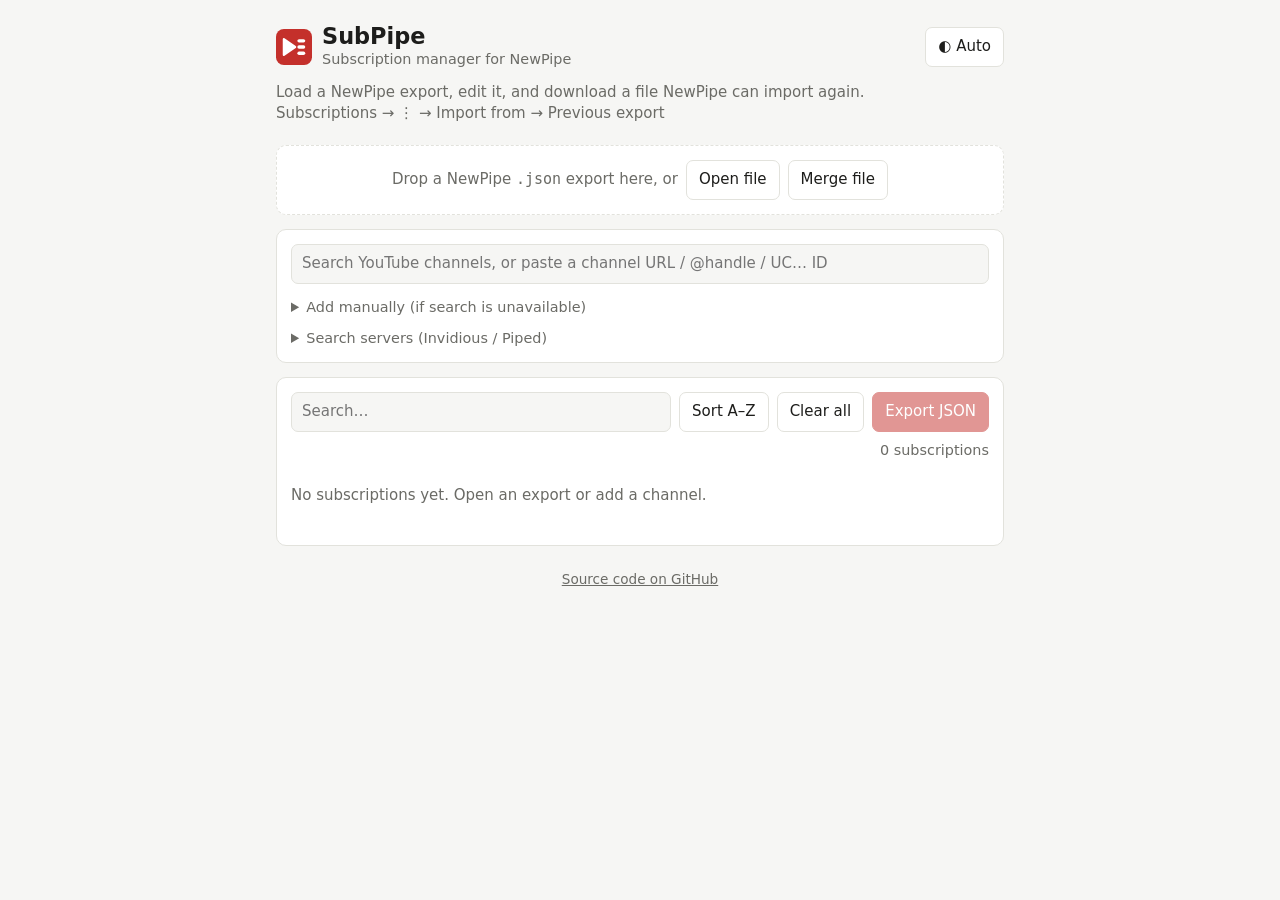
<file: index.html>
<!doctype html>
<html lang="en">
<head>
  <meta charset="utf-8">
  <meta name="viewport" content="width=device-width, initial-scale=1">
  <meta http-equiv="Content-Security-Policy" content="default-src 'self'; script-src 'self'; style-src 'self'; img-src 'self' https: data:; connect-src https: http:; object-src 'none'; base-uri 'none'; form-action 'none'">
  <title>SubPipe</title>
  <meta name="description" content="SubPipe — subscription manager for NewPipe">
  <link rel="icon" href="img/favicon.svg" type="image/svg+xml">
  <link rel="stylesheet" href="css/styles.css">
  <script src="js/theme.js"></script>
</head>
<body>
<main class="t-page">
  <header class="m-brand">
    <img class="m-brand__logo" src="img/favicon.svg" alt="" width="36" height="36">
    <div>
      <h1>SubPipe</h1>
      <p class="a-text--tagline">Subscription manager for NewPipe</p>
    </div>
    <button class="a-button m-brand__theme" type="button" id="themeBtn" title="Color theme: Auto, Light or Dark">◐ Auto</button>
  </header>
  <p class="a-text--lead">Load a NewPipe export, edit it, and download a file NewPipe can import again.<br>
    Subscriptions → ⋮ → Import from → Previous export</p>

  <div class="o-card o-dropzone" id="drop">
    <div class="m-row m-row--center">
      <span>Drop a NewPipe <code>.json</code> export here, or</span>
      <label class="a-button">Open file<input type="file" id="openFile" accept=".json,application/json" hidden></label>
      <label class="a-button" title="Add channels from another export without removing current ones">Merge file<input type="file" id="mergeFile" accept=".json,application/json" hidden></label>
    </div>
  </div>


  <div class="o-card">
    <div class="m-row">
      <div class="m-search">
        <input class="a-input m-search__input" type="search" id="lookup" placeholder="Search YouTube channels, or paste a channel URL / @handle / UC… ID" autocomplete="off">
        <button class="m-search__clear" type="button" aria-label="Clear search">✕</button>
      </div>
    </div>
    <p class="a-text--meta" id="lookupStatus" role="status"></p>
    <ul class="o-results" id="results"></ul>
    <details class="m-disclosure">
      <summary class="m-disclosure__summary">Add manually (if search is unavailable)</summary>
      <form class="m-row" id="addForm">
        <input class="a-input" type="text" id="addUrl" placeholder="Channel URL, @handle or UC… channel ID" required>
        <input class="a-input" type="text" id="addName" placeholder="Channel name" required>
        <button class="a-button a-button--primary" type="submit">Add</button>
      </form>
    </details>
    <details class="m-disclosure">
      <summary class="m-disclosure__summary">Search servers (Invidious / Piped)</summary>
      <textarea class="a-textarea" id="servers" spellcheck="false" aria-label="Server URLs, one per line"></textarea>
      <div class="m-row">
        <span>One URL per line, tried in order. Hosts containing “piped” use the Piped API, the rest the Invidious API.</span>
        <button class="a-button" type="button" id="saveServers">Save</button>
        <button class="a-button" type="button" id="resetServers">Reset</button>
      </div>
      <p class="m-disclosure__hint">More servers:
        <a href="https://api.invidious.io/" target="_blank" rel="noopener noreferrer">Invidious instances</a>
        (pick ones with <em>API</em> and <em>CORS</em> enabled) ·
        <a href="https://github.com/TeamPiped/documentation/blob/main/content/docs/public-instances/index.md" target="_blank" rel="noopener noreferrer">Piped instances</a>
        (use the <em>API URL</em> column).</p>
    </details>
  </div>

  <div class="o-card">
    <div class="m-row m-row--toolbar">
      <div class="m-search">
        <input class="a-input m-search__input" type="search" id="filter" placeholder="Search…">
        <button class="m-search__clear" type="button" aria-label="Clear search">✕</button>
      </div>
      <button class="a-button" type="button" id="sortBtn">Sort A–Z</button>
      <button class="a-button" type="button" id="clearBtn">Clear all</button>
      <button class="a-button a-button--primary" type="button" id="exportBtn">Export JSON</button>
    </div>
    <div class="m-row"><span class="a-text--count" id="count"></span></div>
    <ul class="o-list" id="list"></ul>
  </div>

  <footer class="o-footer">
    <a href="https://github.com/kijart/subpipe" target="_blank" rel="noopener noreferrer">Source code on GitHub</a>
  </footer>
</main>

<div class="o-toasts" id="toasts" role="status" aria-live="polite"></div>

<script src="js/core.js"></script>
<script src="js/channels.js"></script>
<script src="js/app.js"></script>
</body>
</html>
</file>
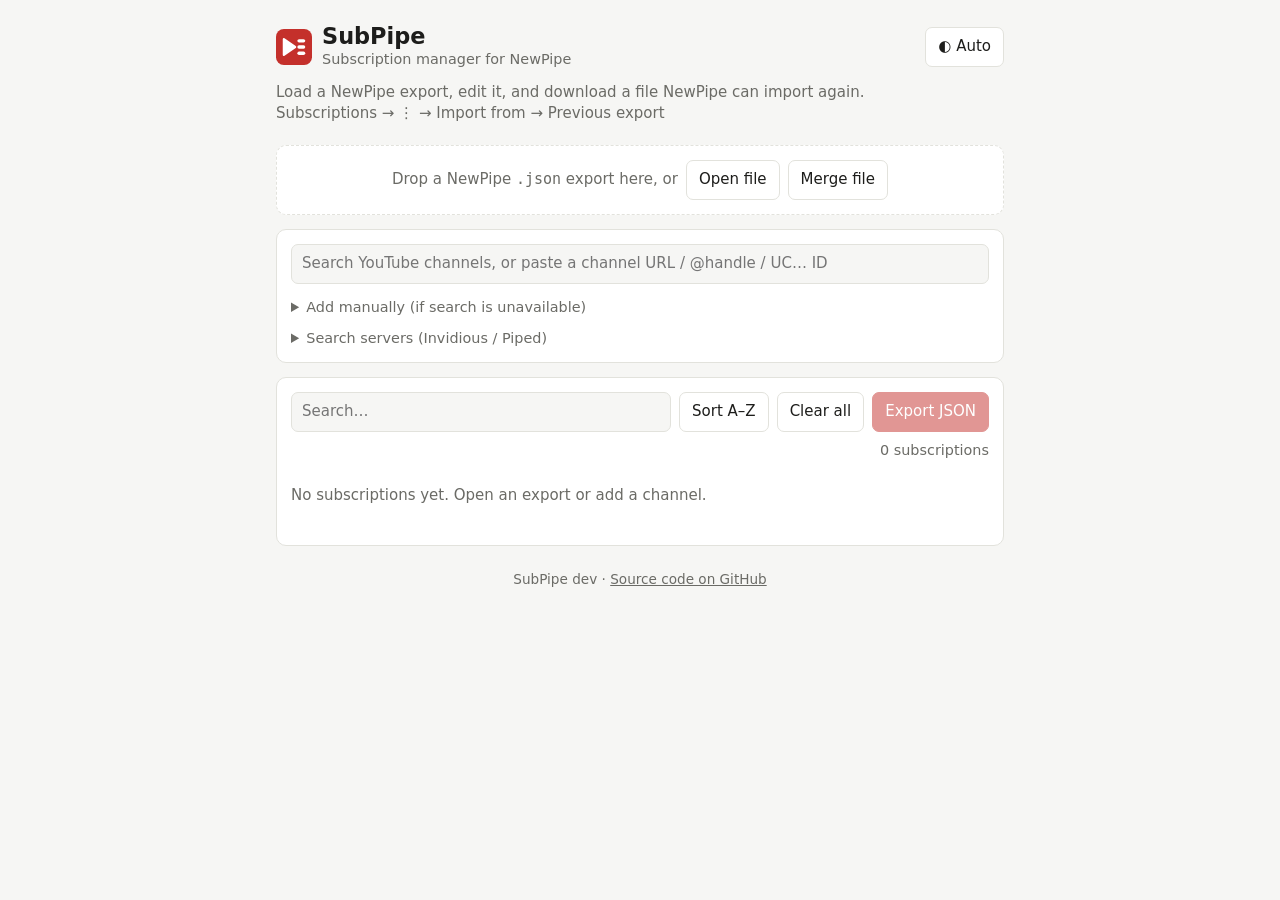
<file: src/index.html>
<!doctype html>
<html lang="en">
<head>
  <meta charset="utf-8">
  <meta name="viewport" content="width=device-width, initial-scale=1">
  <meta http-equiv="Content-Security-Policy" content="default-src 'self'; script-src 'self'; style-src 'self'; img-src 'self' https: data:; connect-src https: http:; object-src 'none'; base-uri 'none'; form-action 'none'">
  <title>SubPipe</title>
  <meta name="description" content="SubPipe — subscription manager for NewPipe">
  <link rel="icon" href="img/favicon.svg" type="image/svg+xml">
  <link rel="stylesheet" href="css/styles.css">
  <script src="js/theme.js"></script>
</head>
<body>
<main class="t-page">
  <header class="m-brand">
    <img class="m-brand__logo" src="img/favicon.svg" alt="" width="36" height="36">
    <div>
      <h1>SubPipe</h1>
      <p class="a-text--tagline">Subscription manager for NewPipe</p>
    </div>
    <button class="a-button m-brand__theme" type="button" id="themeBtn" title="Color theme: Auto, Light or Dark">◐ Auto</button>
  </header>
  <p class="a-text--lead">Load a NewPipe export, edit it, and download a file NewPipe can import again.<br>
    Subscriptions → ⋮ → Import from → Previous export</p>

  <div class="o-card o-dropzone" id="drop">
    <div class="m-row m-row--center">
      <span>Drop a NewPipe <code>.json</code> export here, or</span>
      <label class="a-button">Open file<input type="file" id="openFile" accept=".json,application/json" hidden></label>
      <label class="a-button" title="Add channels from another export without removing current ones">Merge file<input type="file" id="mergeFile" accept=".json,application/json" hidden></label>
    </div>
  </div>


  <div class="o-card">
    <div class="m-row">
      <div class="m-search">
        <input class="a-input m-search__input" type="search" id="lookup" placeholder="Search YouTube channels, or paste a channel URL / @handle / UC… ID" autocomplete="off">
        <button class="m-search__clear" type="button" aria-label="Clear search">✕</button>
      </div>
    </div>
    <p class="a-text--meta" id="lookupStatus" role="status"></p>
    <ul class="o-results" id="results"></ul>
    <details class="m-disclosure">
      <summary class="m-disclosure__summary">Add manually (if search is unavailable)</summary>
      <form class="m-row" id="addForm">
        <input class="a-input" type="text" id="addUrl" placeholder="Channel URL, @handle or UC… channel ID" required>
        <input class="a-input" type="text" id="addName" placeholder="Channel name" required>
        <button class="a-button a-button--primary" type="submit">Add</button>
      </form>
    </details>
    <details class="m-disclosure">
      <summary class="m-disclosure__summary">Search servers (Invidious / Piped)</summary>
      <textarea class="a-textarea" id="servers" spellcheck="false" aria-label="Server URLs, one per line"></textarea>
      <div class="m-row">
        <span>One URL per line, tried in order. Hosts containing “piped” use the Piped API, the rest the Invidious API.</span>
        <button class="a-button" type="button" id="saveServers">Save</button>
        <button class="a-button" type="button" id="resetServers">Reset</button>
      </div>
      <p class="m-disclosure__hint">More servers:
        <a href="https://api.invidious.io/" target="_blank" rel="noopener noreferrer">Invidious instances</a>
        (pick ones with <em>API</em> and <em>CORS</em> enabled) ·
        <a href="https://github.com/TeamPiped/documentation/blob/main/content/docs/public-instances/index.md" target="_blank" rel="noopener noreferrer">Piped instances</a>
        (use the <em>API URL</em> column).</p>
    </details>
  </div>

  <div class="o-card">
    <div class="m-row m-row--toolbar">
      <div class="m-search">
        <input class="a-input m-search__input" type="search" id="filter" placeholder="Search…">
        <button class="m-search__clear" type="button" aria-label="Clear search">✕</button>
      </div>
      <button class="a-button" type="button" id="sortBtn">Sort A–Z</button>
      <button class="a-button" type="button" id="clearBtn">Clear all</button>
      <button class="a-button a-button--primary" type="button" id="exportBtn">Export JSON</button>
    </div>
    <div class="m-row"><span class="a-text--count" id="count"></span></div>
    <ul class="o-list" id="list"></ul>
  </div>

  <footer class="o-footer">
    SubPipe <span id="version">dev</span> ·
    <a href="https://github.com/kijart/subpipe" target="_blank" rel="noopener noreferrer">Source code on GitHub</a>
  </footer>
</main>

<div class="o-toasts" id="toasts" role="status" aria-live="polite"></div>

<script src="js/core.js"></script>
<script src="js/channels.js"></script>
<script src="js/app.js"></script>
</body>
</html>
</file>
<file: css/styles.css>
/* Atomic Design: tokens → base → atoms (a-) → molecules (m-) → organisms (o-) → templates (t-). */

/* ==== Tokens ==== */

:root {
  --bg: #f6f6f4;
  --surface: #fff;
  --text: #1d1d1b;
  --muted: #6b6b66;
  --border: #e2e2dc;
  --accent: #c4302b;
  --accent-text: #fff;
  --danger: #b42318;
  color-scheme: light;
}

/* Dark follows the system unless the user picked a theme (data-theme on <html>, set by theme.js). */
@media (prefers-color-scheme: dark) {
  :root:not([data-theme="light"]) {
    --bg: #161615;
    --surface: #1f1f1d;
    --text: #ececea;
    --muted: #9a9a94;
    --border: #34342f;
    --accent: #e5534b;
    --accent-text: #fff;
    --danger: #f97066;
    color-scheme: dark;
  }
}

:root[data-theme="dark"] {
  --bg: #161615;
  --surface: #1f1f1d;
  --text: #ececea;
  --muted: #9a9a94;
  --border: #34342f;
  --accent: #e5534b;
  --accent-text: #fff;
  --danger: #f97066;
  color-scheme: dark;
}

/* ==== Base ==== */

* {
  box-sizing: border-box;
}

body {
  margin: 0;
  background: var(--bg);
  color: var(--text);
  font: 15px/1.45 system-ui, -apple-system, "Segoe UI", sans-serif;
}

h1 {
  font-size: 1.4rem;
  line-height: 1.1;
  margin: 0;
}

/* ==== Atoms ==== */

/* Text */

.a-text--tagline {
  margin: 0;
  color: var(--muted);
  font-size: .9rem;
}

.a-text--lead {
  color: var(--muted);
  margin: 0 0 20px;
}

.a-text--meta {
  color: var(--muted);
  font-size: .82rem;
}

.a-text--count {
  color: var(--muted);
  font-size: .9rem;
  margin-left: auto;
}

/* Fields */

.a-input {
  flex: 1 1 200px;
  min-width: 0;
  padding: 8px 10px;
  border: 1px solid var(--border);
  border-radius: 7px;
  background: var(--bg);
  color: var(--text);
  font: inherit;
}

.a-input--inline {
  width: 100%;
  border: 1px solid transparent;
  background: transparent;
  color: var(--text);
  font: inherit;
  font-weight: 600;
  padding: 2px 4px;
  border-radius: 5px;
}

.a-input--inline:hover,
.a-input--inline:focus {
  border-color: var(--border);
  background: var(--bg);
}

.a-textarea {
  width: 100%;
  min-height: 64px;
  padding: 8px 10px;
  border: 1px solid var(--border);
  border-radius: 7px;
  background: var(--bg);
  color: var(--text);
  font: .85rem/1.4 ui-monospace, monospace;
}

/* Buttons */

.a-button {
  padding: 8px 12px;
  border: 1px solid var(--border);
  border-radius: 7px;
  background: var(--surface);
  color: var(--text);
  font: inherit;
  cursor: pointer;
  white-space: nowrap;
}

.a-button--primary {
  background: var(--accent);
  border-color: var(--accent);
  color: var(--accent-text);
}

.a-button--danger {
  border: 0;
  background: transparent;
  color: var(--danger);
  font-size: 1.1rem;
  padding: 4px 8px;
}

.a-button:disabled {
  opacity: .5;
  cursor: default;
}

/* Media, labels and links */

.a-avatar {
  width: 40px;
  height: 40px;
  flex: none;
  border-radius: 50%;
  object-fit: cover;
  background: var(--border);
  display: grid;
  place-items: center;
  color: var(--muted);
  font-weight: 600;
  overflow: hidden;
}

.a-badge {
  font-size: .72rem;
  padding: 2px 6px;
  border-radius: 99px;
  border: 1px solid var(--border);
  color: var(--muted);
}

.a-link--muted {
  display: block;
  padding: 0 4px;
  color: var(--muted);
  font-size: .82rem;
  overflow: hidden;
  text-overflow: ellipsis;
  white-space: nowrap;
}

/* ==== Molecules ==== */

/* Row: inline group of fields and buttons. */

.m-row {
  display: flex;
  gap: 8px;
  flex-wrap: wrap;
  align-items: center;
}

.m-row--center {
  justify-content: center;
}

.m-row--toolbar {
  margin-bottom: 8px;
}

/* Brand: logo, title and tagline. */

.m-brand {
  display: flex;
  align-items: center;
  gap: 10px;
  margin-bottom: 12px;
}

.m-brand__logo {
  flex: none;
}

.m-brand__theme {
  margin-left: auto;
}

/* Item: avatar, info and actions; used by search results and subscriptions. */

.m-item {
  display: flex;
  gap: 10px;
  align-items: center;
  padding: 8px 4px;
  border-bottom: 1px solid var(--border);
}

.m-item:last-child {
  border-bottom: 0;
}

.m-item__info {
  flex: 1;
  min-width: 0;
}

.m-item__title {
  font-weight: 600;
  overflow: hidden;
  text-overflow: ellipsis;
  white-space: nowrap;
}

.m-item--empty {
  color: var(--muted);
  text-align: center;
  padding: 24px 0;
}

/* Search: search field with a clear button, shown only while it has text. */

.m-search {
  position: relative;
  display: flex;
  flex: 1 1 200px;
  min-width: 0;
}

.m-search__input {
  padding-right: 32px;
}

.m-search__input::-webkit-search-cancel-button {
  -webkit-appearance: none;
  appearance: none;
}

.m-search__clear {
  position: absolute;
  top: 50%;
  right: 6px;
  transform: translateY(-50%);
  padding: 2px 6px;
  border: 0;
  border-radius: 5px;
  background: transparent;
  color: var(--muted);
  font: inherit;
  line-height: 1.2;
  cursor: pointer;
}

.m-search__clear:hover {
  color: var(--text);
}

.m-search__input:placeholder-shown+.m-search__clear {
  display: none;
}

/* Disclosure: collapsible panel with a hint. */

.m-disclosure {
  margin-top: 10px;
  color: var(--muted);
  font-size: .9rem;
}

.m-disclosure>.m-row,
.m-disclosure>.a-textarea {
  margin-top: 8px;
}

.m-disclosure__summary {
  cursor: pointer;
}

.m-disclosure__hint {
  margin: 8px 0 0;
}

.m-disclosure__hint a {
  color: var(--accent);
}

/* Toast */

.m-toast {
  display: flex;
  align-items: flex-start;
  gap: 10px;
  padding: 10px 12px;
  border-radius: 8px;
  background: var(--text);
  color: var(--bg);
  border-left: 4px solid #3fb950;
  box-shadow: 0 6px 20px rgba(0, 0, 0, .25);
  font-size: .93rem;
  pointer-events: auto;
  animation: toast-in .2s ease-out;
  transition: opacity .3s, transform .3s;
}

.m-toast--error {
  border-left-color: var(--danger);
}

.m-toast--leaving {
  opacity: 0;
  transform: translateX(16px);
}

.m-toast__message {
  flex: 1;
  overflow-wrap: anywhere;
}

.m-toast__close {
  border: 0;
  background: transparent;
  color: inherit;
  padding: 0 2px;
  opacity: .7;
  font-size: 1rem;
  line-height: 1.2;
}

.m-toast__close:hover {
  opacity: 1;
}

@keyframes toast-in {
  from {
    opacity: 0;
    transform: translateX(16px);
  }
}

@media (prefers-reduced-motion: reduce) {
  .m-toast {
    animation: none;
    transition: none;
  }
}

/* ==== Organisms ==== */

/* Card: panel holding a section of the app. */

.o-card {
  background: var(--surface);
  border: 1px solid var(--border);
  border-radius: 10px;
  padding: 14px;
  margin-bottom: 14px;
}

/* Dropzone: card that accepts an export file. */

.o-dropzone {
  border-style: dashed;
  text-align: center;
  color: var(--muted);
}

.o-dropzone--over {
  border-color: var(--accent);
  color: var(--text);
}

/* Lists: search results and subscriptions. */

.o-results,
.o-list {
  list-style: none;
  margin: 0;
  padding: 0;
}

.o-results {
  margin-top: 8px;
}

.o-results:empty {
  display: none;
}

/* Toast stack */

.o-toasts {
  position: fixed;
  top: 16px;
  right: 16px;
  z-index: 10;
  display: flex;
  flex-direction: column;
  gap: 8px;
  width: min(360px, calc(100vw - 32px));
  pointer-events: none;
}

@media (max-width: 520px) {
  .o-toasts {
    top: auto;
    bottom: 16px;
    right: 16px;
  }
}

/* Footer */

.o-footer {
  margin-top: 24px;
  text-align: center;
  color: var(--muted);
  font-size: .85rem;
}

.o-footer a {
  color: inherit;
}

.o-footer a:hover {
  color: var(--accent);
}

/* ==== Templates ==== */

.t-page {
  max-width: 760px;
  margin: 0 auto;
  padding: 24px 16px 64px;
}
</file>
<file: src/css/styles.css>
/* Atomic Design: tokens → base → atoms (a-) → molecules (m-) → organisms (o-) → templates (t-). */

/* ==== Tokens ==== */

:root {
  --bg: #f6f6f4;
  --surface: #fff;
  --text: #1d1d1b;
  --muted: #6b6b66;
  --border: #e2e2dc;
  --accent: #c4302b;
  --accent-text: #fff;
  --danger: #b42318;
  color-scheme: light;
}

/* Dark follows the system unless the user picked a theme (data-theme on <html>, set by theme.js). */
@media (prefers-color-scheme: dark) {
  :root:not([data-theme="light"]) {
    --bg: #161615;
    --surface: #1f1f1d;
    --text: #ececea;
    --muted: #9a9a94;
    --border: #34342f;
    --accent: #e5534b;
    --accent-text: #fff;
    --danger: #f97066;
    color-scheme: dark;
  }
}

:root[data-theme="dark"] {
  --bg: #161615;
  --surface: #1f1f1d;
  --text: #ececea;
  --muted: #9a9a94;
  --border: #34342f;
  --accent: #e5534b;
  --accent-text: #fff;
  --danger: #f97066;
  color-scheme: dark;
}

/* ==== Base ==== */

* {
  box-sizing: border-box;
}

body {
  margin: 0;
  background: var(--bg);
  color: var(--text);
  font: 15px/1.45 system-ui, -apple-system, "Segoe UI", sans-serif;
}

h1 {
  font-size: 1.4rem;
  line-height: 1.1;
  margin: 0;
}

/* ==== Atoms ==== */

/* Text */

.a-text--tagline {
  margin: 0;
  color: var(--muted);
  font-size: .9rem;
}

.a-text--lead {
  color: var(--muted);
  margin: 0 0 20px;
}

.a-text--meta {
  color: var(--muted);
  font-size: .82rem;
}

.a-text--count {
  color: var(--muted);
  font-size: .9rem;
  margin-left: auto;
}

/* Fields */

.a-input {
  flex: 1 1 200px;
  min-width: 0;
  padding: 8px 10px;
  border: 1px solid var(--border);
  border-radius: 7px;
  background: var(--bg);
  color: var(--text);
  font: inherit;
}

.a-input--inline {
  width: 100%;
  border: 1px solid transparent;
  background: transparent;
  color: var(--text);
  font: inherit;
  font-weight: 600;
  padding: 2px 4px;
  border-radius: 5px;
}

.a-input--inline:hover,
.a-input--inline:focus {
  border-color: var(--border);
  background: var(--bg);
}

.a-textarea {
  width: 100%;
  min-height: 64px;
  padding: 8px 10px;
  border: 1px solid var(--border);
  border-radius: 7px;
  background: var(--bg);
  color: var(--text);
  font: .85rem/1.4 ui-monospace, monospace;
}

/* Buttons */

.a-button {
  padding: 8px 12px;
  border: 1px solid var(--border);
  border-radius: 7px;
  background: var(--surface);
  color: var(--text);
  font: inherit;
  cursor: pointer;
  white-space: nowrap;
}

.a-button--primary {
  background: var(--accent);
  border-color: var(--accent);
  color: var(--accent-text);
}

.a-button--danger {
  border: 0;
  background: transparent;
  color: var(--danger);
  font-size: 1.1rem;
  padding: 4px 8px;
}

.a-button:disabled {
  opacity: .5;
  cursor: default;
}

/* Media, labels and links */

.a-avatar {
  width: 40px;
  height: 40px;
  flex: none;
  border-radius: 50%;
  object-fit: cover;
  background: var(--border);
  display: grid;
  place-items: center;
  color: var(--muted);
  font-weight: 600;
  overflow: hidden;
}

.a-badge {
  font-size: .72rem;
  padding: 2px 6px;
  border-radius: 99px;
  border: 1px solid var(--border);
  color: var(--muted);
}

.a-link--muted {
  display: block;
  padding: 0 4px;
  color: var(--muted);
  font-size: .82rem;
  overflow: hidden;
  text-overflow: ellipsis;
  white-space: nowrap;
}

/* ==== Molecules ==== */

/* Row: inline group of fields and buttons. */

.m-row {
  display: flex;
  gap: 8px;
  flex-wrap: wrap;
  align-items: center;
}

.m-row--center {
  justify-content: center;
}

.m-row--toolbar {
  margin-bottom: 8px;
}

/* Brand: logo, title and tagline. */

.m-brand {
  display: flex;
  align-items: center;
  gap: 10px;
  margin-bottom: 12px;
}

.m-brand__logo {
  flex: none;
}

.m-brand__theme {
  margin-left: auto;
}

/* Item: avatar, info and actions; used by search results and subscriptions. */

.m-item {
  display: flex;
  gap: 10px;
  align-items: center;
  padding: 8px 4px;
  border-bottom: 1px solid var(--border);
}

.m-item:last-child {
  border-bottom: 0;
}

.m-item__info {
  flex: 1;
  min-width: 0;
}

.m-item__title {
  font-weight: 600;
  overflow: hidden;
  text-overflow: ellipsis;
  white-space: nowrap;
}

.m-item--empty {
  color: var(--muted);
  text-align: center;
  padding: 24px 0;
}

/* Search: search field with a clear button, shown only while it has text. */

.m-search {
  position: relative;
  display: flex;
  flex: 1 1 200px;
  min-width: 0;
}

.m-search__input {
  padding-right: 32px;
}

.m-search__input::-webkit-search-cancel-button {
  -webkit-appearance: none;
  appearance: none;
}

.m-search__clear {
  position: absolute;
  top: 50%;
  right: 6px;
  transform: translateY(-50%);
  padding: 2px 6px;
  border: 0;
  border-radius: 5px;
  background: transparent;
  color: var(--muted);
  font: inherit;
  line-height: 1.2;
  cursor: pointer;
}

.m-search__clear:hover {
  color: var(--text);
}

.m-search__input:placeholder-shown+.m-search__clear {
  display: none;
}

/* Disclosure: collapsible panel with a hint. */

.m-disclosure {
  margin-top: 10px;
  color: var(--muted);
  font-size: .9rem;
}

.m-disclosure>.m-row,
.m-disclosure>.a-textarea {
  margin-top: 8px;
}

.m-disclosure__summary {
  cursor: pointer;
}

.m-disclosure__hint {
  margin: 8px 0 0;
}

.m-disclosure__hint a {
  color: var(--accent);
}

/* Toast */

.m-toast {
  display: flex;
  align-items: flex-start;
  gap: 10px;
  padding: 10px 12px;
  border-radius: 8px;
  background: var(--text);
  color: var(--bg);
  border-left: 4px solid #3fb950;
  box-shadow: 0 6px 20px rgba(0, 0, 0, .25);
  font-size: .93rem;
  pointer-events: auto;
  animation: toast-in .2s ease-out;
  transition: opacity .3s, transform .3s;
}

.m-toast--error {
  border-left-color: var(--danger);
}

.m-toast--leaving {
  opacity: 0;
  transform: translateX(16px);
}

.m-toast__message {
  flex: 1;
  overflow-wrap: anywhere;
}

.m-toast__close {
  border: 0;
  background: transparent;
  color: inherit;
  padding: 0 2px;
  opacity: .7;
  font-size: 1rem;
  line-height: 1.2;
}

.m-toast__close:hover {
  opacity: 1;
}

@keyframes toast-in {
  from {
    opacity: 0;
    transform: translateX(16px);
  }
}

@media (prefers-reduced-motion: reduce) {
  .m-toast {
    animation: none;
    transition: none;
  }
}

/* ==== Organisms ==== */

/* Card: panel holding a section of the app. */

.o-card {
  background: var(--surface);
  border: 1px solid var(--border);
  border-radius: 10px;
  padding: 14px;
  margin-bottom: 14px;
}

/* Dropzone: card that accepts an export file. */

.o-dropzone {
  border-style: dashed;
  text-align: center;
  color: var(--muted);
}

.o-dropzone--over {
  border-color: var(--accent);
  color: var(--text);
}

/* Lists: search results and subscriptions. */

.o-results,
.o-list {
  list-style: none;
  margin: 0;
  padding: 0;
}

.o-results {
  margin-top: 8px;
}

.o-results:empty {
  display: none;
}

/* Toast stack */

.o-toasts {
  position: fixed;
  top: 16px;
  right: 16px;
  z-index: 10;
  display: flex;
  flex-direction: column;
  gap: 8px;
  width: min(360px, calc(100vw - 32px));
  pointer-events: none;
}

@media (max-width: 520px) {
  .o-toasts {
    top: auto;
    bottom: 16px;
    right: 16px;
  }
}

/* Footer */

.o-footer {
  margin-top: 24px;
  text-align: center;
  color: var(--muted);
  font-size: .85rem;
}

.o-footer a {
  color: inherit;
}

.o-footer a:hover {
  color: var(--accent);
}

/* ==== Templates ==== */

.t-page {
  max-width: 760px;
  margin: 0 auto;
  padding: 24px 16px 64px;
}
</file>
